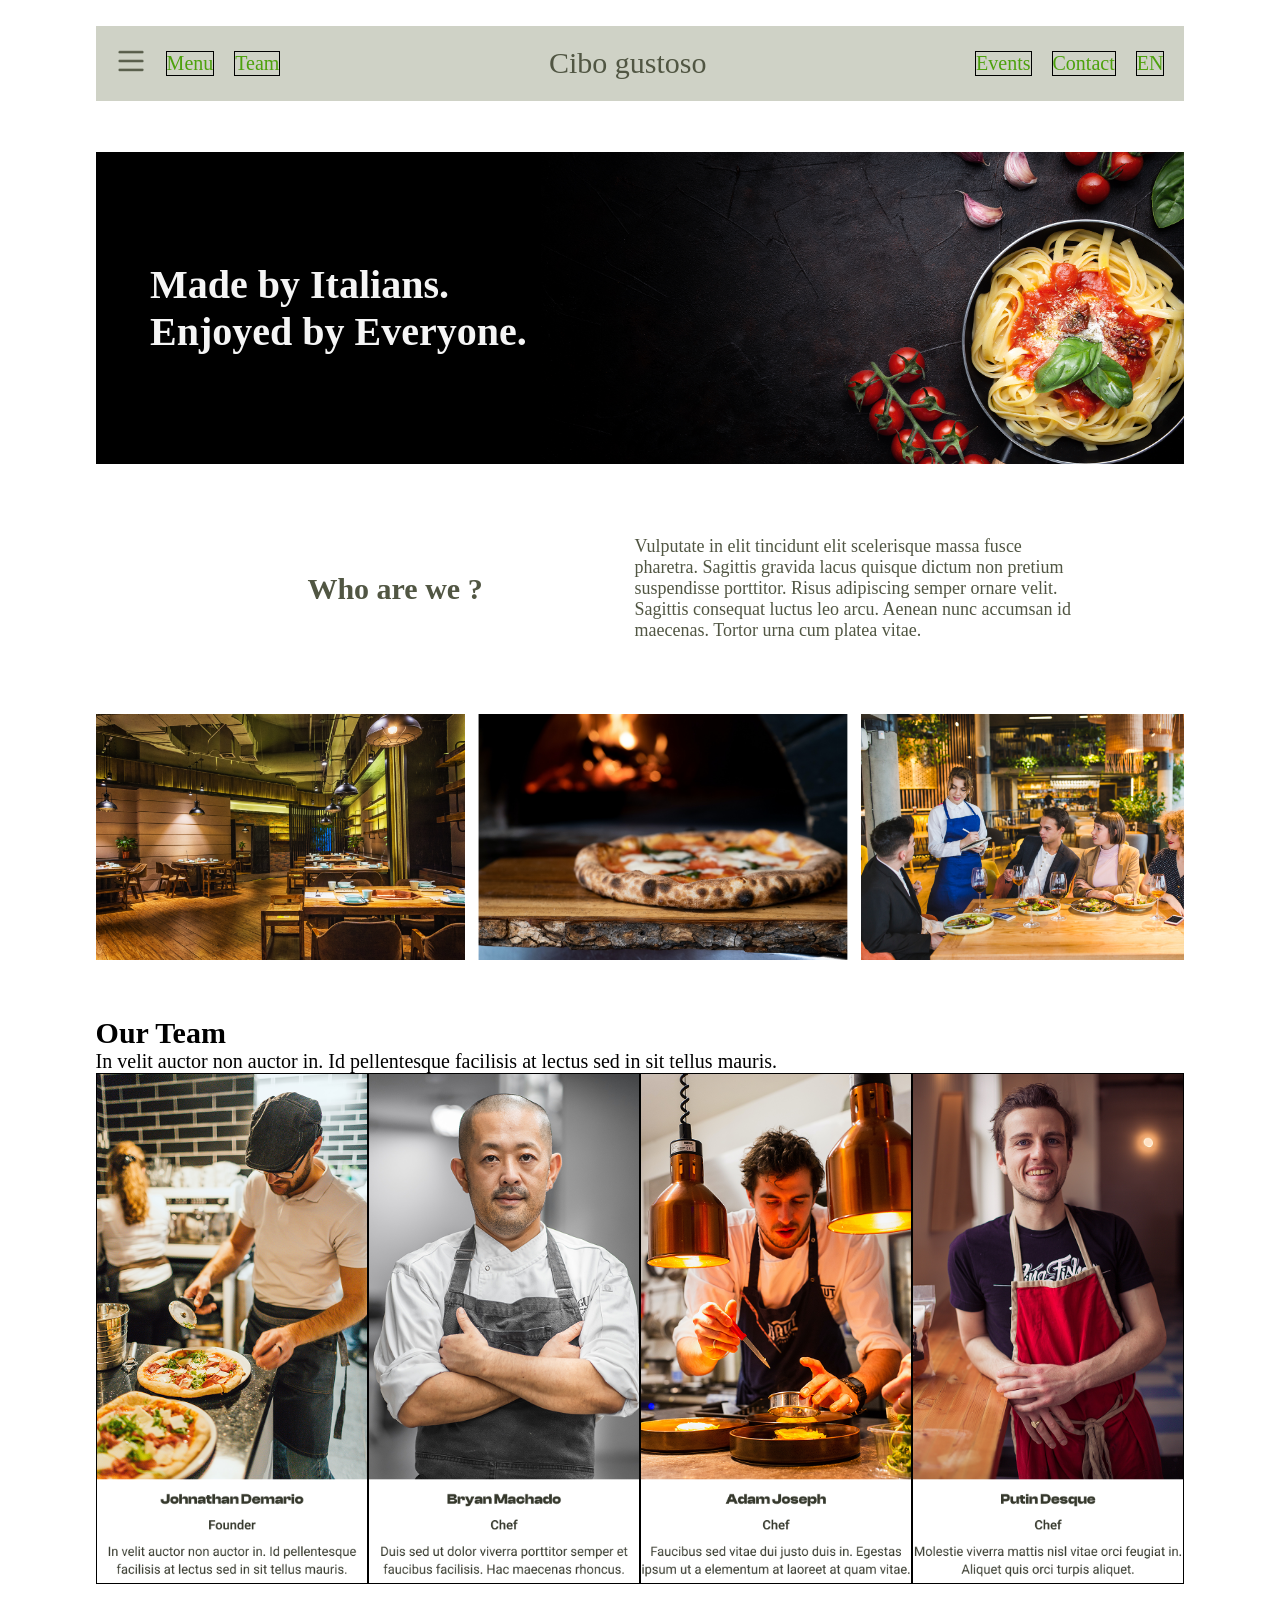
<file: index.html>
<!DOCTYPE html>
<html lang="pt-br">

<head>
    <link href="css/style.css" rel="stylesheet">
    <link href="css/format-font.css" rel="stylesheet">

    <meta charset="UTF-8">
    <meta name="viewport" content="width=device-width, initial-scale=1.0">
    <title>Meu primeiro site</title>

</head>

<body>
    <section>
        <div class="cibo-container">
            <nav class="nav">
                <div class="menu">
                    <ul class="submenu">
                        <li class="item btn-hamburguer">
                            <a href="#" class="item hamburguer"><img class="hamburger"
                                    src="../images/charm_menu-hamburger.png" width="40" height="40" alt="Menu"></a>
                        </li>
                        <li class="item page"><a href="pages/menu.html">Menu</a>
                        </li>
                        <li class="item team"><a href="#">Team</a>
                        </li>
                    </ul>

                    <div class="logo">Cibo gustoso</div>


                    <ul class="submenu">
                        <li class="item events"><a href="/pages/menu.html">Events</a></li>
                        <li class="item contact"><a href="/pages/contact.html">Contact</a></li>
                        <li class="item lang"><a href="#">EN</a></li>
                    </ul>
                </div>
            </nav>
        </div>
    </section>

    <section>
        <header>
            <div class="cibo-container">
                <div class="main">
                    <div>
                        <h1>
                            <div>Made by Italians.</div>
                            <div>Enjoyed by Everyone.</div>
                        </h1>
                    </div>
                </div>
            </div>
        </header>
    </section>


    <section>
        <div class="cibo-container">
            <div class="subject">
                <div class="subject1" style="text-align: center;">
                    <p>Who are we ?</p>
                </div>
                <div class="subject2">
                    Vulputate in elit tincidunt elit scelerisque massa fusce pharetra. Sagittis gravida lacus quisque
                    dictum non pretium suspendisse porttitor. Risus adipiscing semper ornare velit. Sagittis consequat
                    luctus leo arcu. Aenean nunc accumsan id maecenas. Tortor urna cum platea vitae.
                </div>
                <div>
                </div>
            </div>
        </div>
    </section>

    <section>
        <div class="cibo-container">
            <div class="centro">
                <div class="centro-img">
                    <img src="../images/Frame 2.png" width="100%" height="100%" alt="Imagem de comida">
                </div>
            </div>
        </div>
    </section>

    <section class="ourteam">
        <div class="cibo-container">
            <h2>Our Team</h2>
            <p>In velit auctor non auctor in. Id pellentesque facilisis at lectus sed in sit tellus mauris.</p>

            <div class="linha">
                <div class="colunas coluna-sm-6 coluna-md-3"><img src="../images/team-member1.png" alt="Team Member 1"></div>
                <div class="colunas coluna-sm-6 coluna-md-3"><img src="../images/team-member2.png" alt="Team Member 2"></div>
                <div class="colunas coluna-sm-6 coluna-md-3"><img src="../images/team-member3.png" alt="Team Member 3"></div>
                <div class="colunas coluna-sm-6 coluna-md-3"><img src="../images/team-member4.png" alt="Team Member 4"></div>
            </div>
        </div>

        <footer>


        </footer>
        <script src="js/obj-dom.js"></script>


    </body>

</html>
</file>
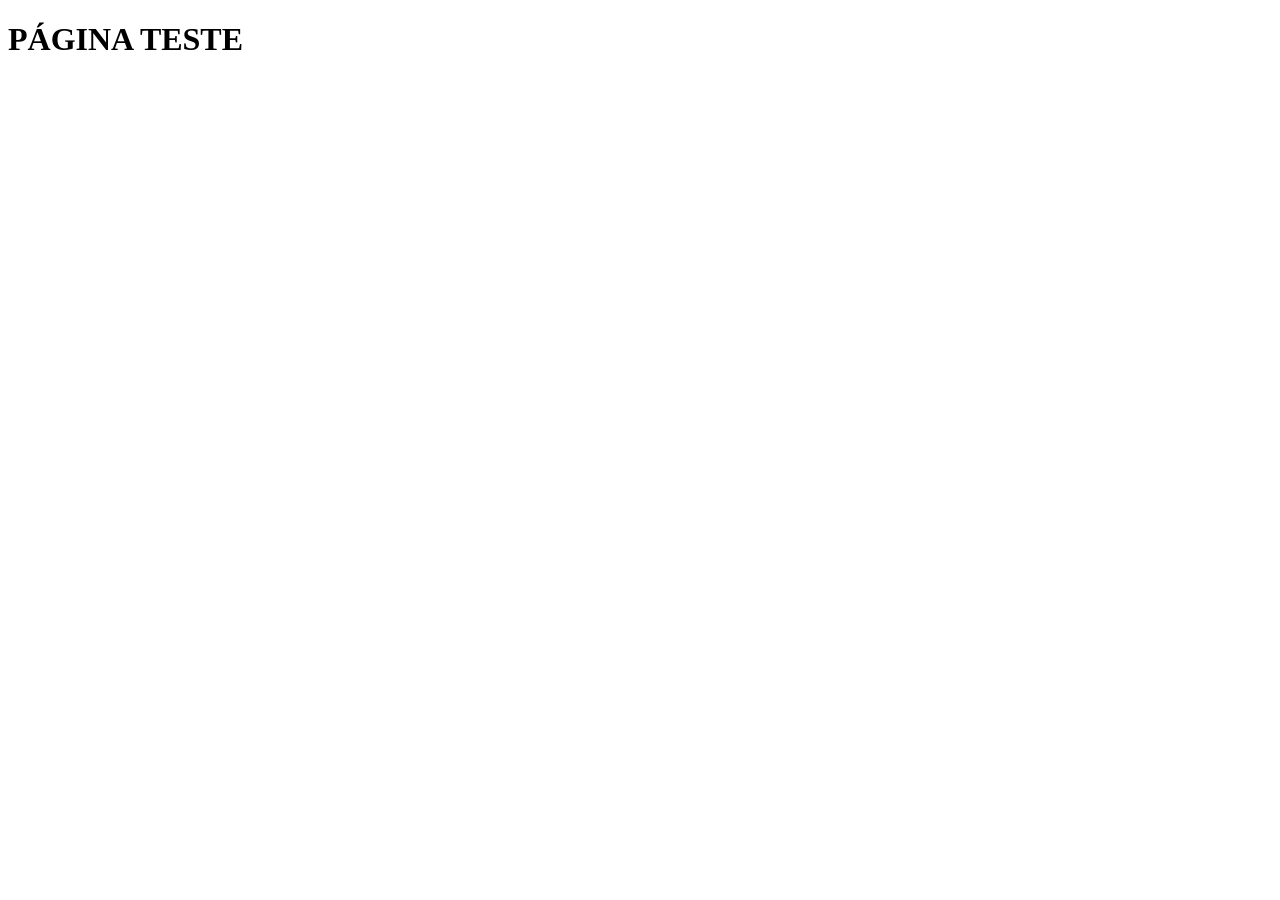
<file: inicio.html>
<!DOCTYPE html>
<html lang="en">

<head>
    <meta charset="UTF-8">
    <meta name="viewport" content="width=device-width, initial-scale=1.0">
    <title>Inicio</title>
</head>

<body>


    <div>
        <h1 id="title" onclick="aumentarFonte()">PÁGINA TESTE</h1>
    </div>

</body>

<script src="js/obj-dom.js"></script>

</html>
</file>
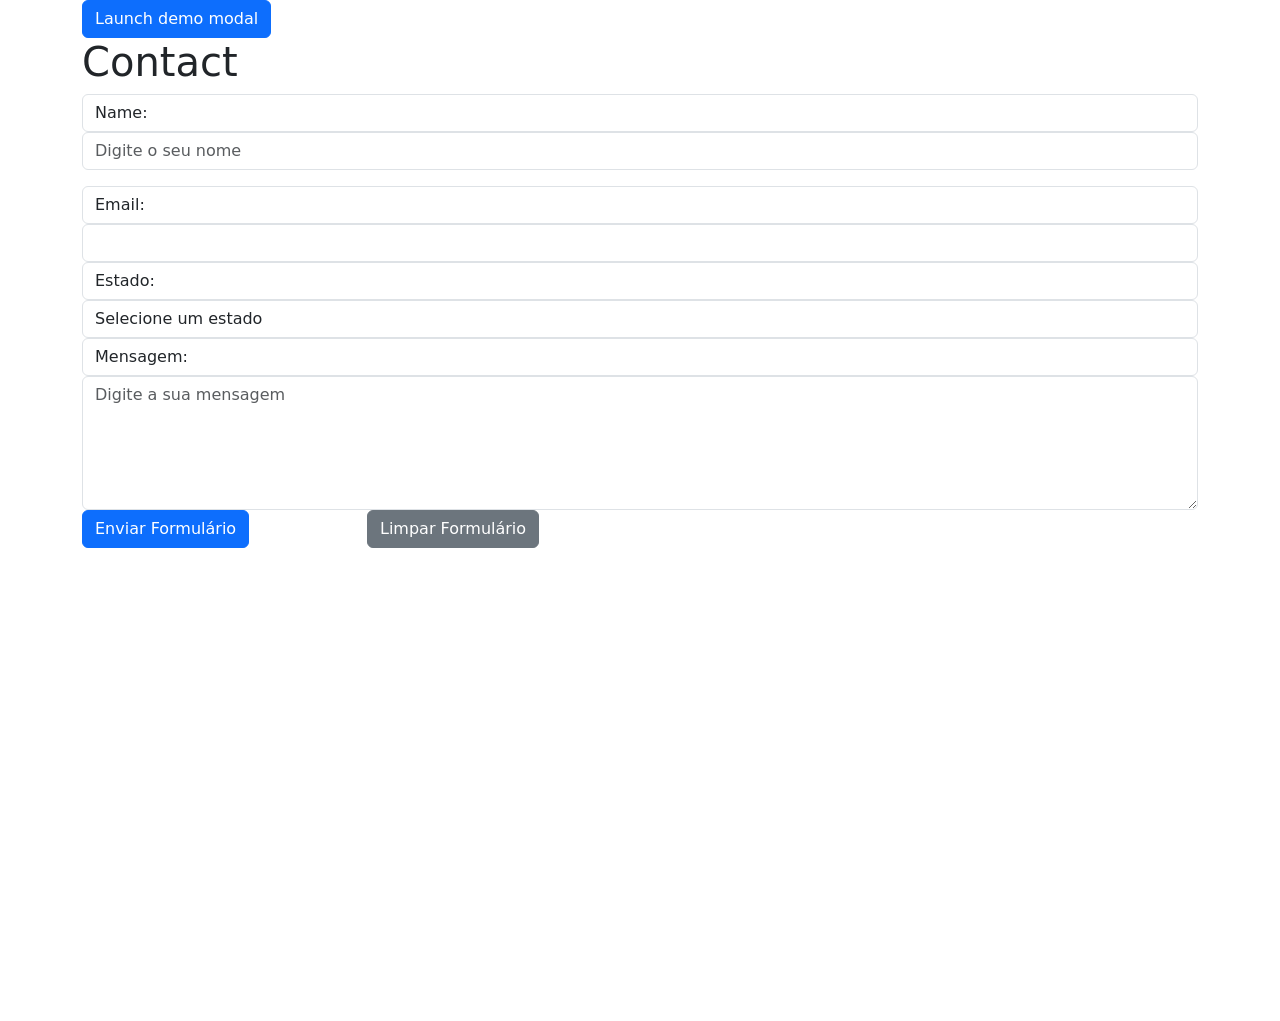
<file: pages/contact.html>
<!DOCTYPE html>
<html lang="en">

<head>
    <meta charset="UTF-8">
    <meta name="viewport" content="width=device-width, initial-scale=1.0">
    <link href="https://cdn.jsdelivr.net/npm/bootstrap@5.3.8/dist/css/bootstrap.min.css" rel="stylesheet"
        integrity="sha384-sRIl4kxILFvY47J16cr9ZwB07vP4J8+LH7qKQnuqkuIAvNWLzeN8tE5YBujZqJLB" crossorigin="anonymous">
    <script src="https://cdn.jsdelivr.net/npm/bootstrap@5.3.8/dist/js/bootstrap.bundle.min.js"></script>
    <title>Menu</title>
</head>

<body>

    <section>
        <div class="container">
            <div>

                <!-- Button trigger modal -->
                <button type="button" class="btn btn-primary" data-bs-toggle="modal" data-bs-target="#exampleModal">
                    Launch demo modal
                </button>

                <!-- Modal -->
                <div class="modal fade" id="exampleModal" tabindex="-1" aria-labelledby="exampleModalLabel"
                    aria-hidden="true">
                    <div class="modal-dialog">
                        <div class="modal-content">
                            <div class="modal-header">
                                <h1 class="modal-title fs-5" id="exampleModalLabel">Modal title</h1>
                                <button type="button" class="btn-close" data-bs-dismiss="modal"
                                    aria-label="Close"></button>
                            </div>
                            <div class="modal-body">
                                ...
                            </div>
                            <div class="modal-footer">
                                <button type="button" class="btn btn-secondary" data-bs-dismiss="modal">Close</button>
                                <button type="button" class="btn btn-primary">Save changes</button>
                            </div>
                        </div>
                    </div>
                </div>

            </div>


            <!-- <button class="btn btn-primary">Voltar</button> -->
            <h1>Contact</h1>
            <form action="" method="POST">
                <div class="mb-3">
                    <label for="nome" class="form-control">Name:</label>
                    <input class="form-control" type="text" id="nome" name="nome" size="30"
                        placeholder="Digite o seu nome" required>
                </div>

                <div>
                    <label for="email" class="form-control">Email:</label>
                    <input class="form-control" type="email" id="email" name="email">
                </div>

                <div>

                    <label for="estado" class="form-control">Estado:</label>
                    <select class="form-control" name="estado" id="estado">
                        <option value="">Selecione um estado</option>
                        <option value="SP">São Paulo</option>
                        <option value="RJ">Rio de Janeiro</option>
                        <option value="MG">Minas Gerais</option>
                    </select>

                </div>


                <div>
                    <label for="mensagem" class="form-control">Mensagem:</label>
                    <textarea class="form-control" id="mensagem" name="mensagem" rows="5" cols="30"
                        placeholder="Digite a sua mensagem"></textarea>
                </div>

                <div class="mb-3 row">
                    <div class="col-3"><button class="btn btn-primary" type="submit">Enviar Formulário</button>
                    </div>
                    <div class="col-3"><button class="btn btn-secondary" type="reset">Limpar Formulário</button></div>
                </div>
            </form>

            <iframe class=""
                src="https://www.google.com/maps/embed?pb=!1m18!1m12!1m3!1d3656.123456789!2d-46.633308!3d-23.55052!2m3!1f0!2f0!3f0!3m2!1i1024!2i768!4f13.1!3m3!1m2!1s0x94ce59c0c0c0c0c0%3A0x123456789abcdef!2sSão%20Paulo%2C%20SP%2C%20Brazil!5e0!3m2!1sen!2sus!4v1616161616161"
                width="600" height="450" style="border:0;" allowfullscreen="" loading="lazy"></iframe>
        </div>
    </section>


</body>

</html>
</file>
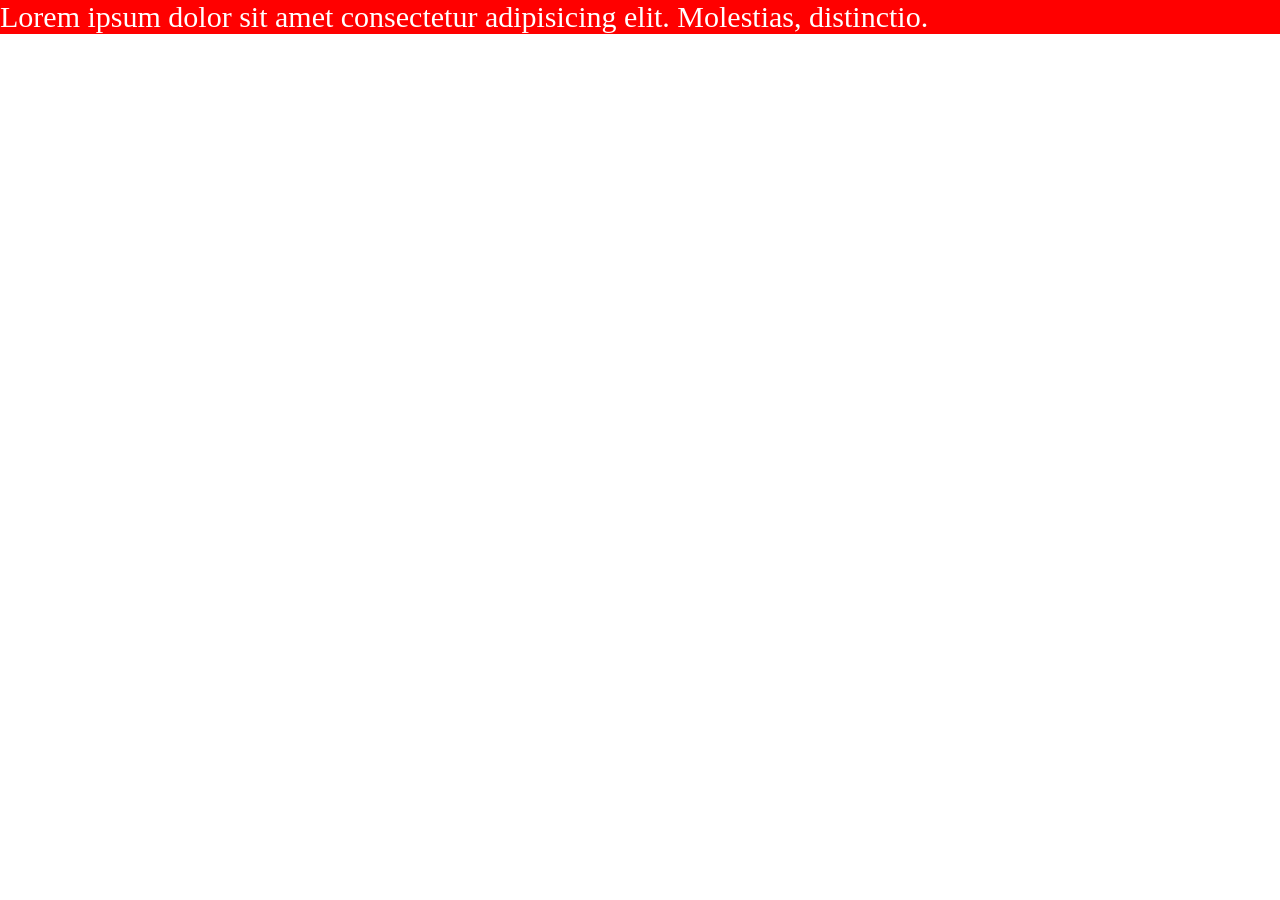
<file: pages/flexbox.html>
<!DOCTYPE html>
<html lang="en">
<head>
    <meta charset="UTF-8">
    <meta name="viewport" content="width=device-width, initial-scale=1.0">
    <title>Flexbox</title>
    <style type="text/css">
        *{
            padding: 0;
            margin: 0;
            /* box-sizing: border-box; */
        }
        .box {
            display: flex;
            background-color: red;
            flex-wrap:wrap;
            width: 100%;
            height: 500px;
            align-content: flex-start;
            flex-direction: reverse;
            gap: 10px;
        }
        div[class^=c]  {
            background-color: #6600ff;
            width: 200px;
            height: 100px;
            color: white;
            text-align: center;
            flex-shrink: 0;
            font-size: 30px;
            display: flex;
            justify-content: center;
            align-items: center;
        }

        /*Trabalhando com Media Queries*/
        /*maior ou igual a 700px*/
        @media screen and (min-width: 700px) {
            .media {
                background-color: red;
                color: white;
                font-size: 30px;
            }
        }

    </style>
</head>
<body>
    <!--Trabalhando com Media Queries-->
    <div class="media">Lorem ipsum dolor sit amet consectetur adipisicing elit. Molestias, distinctio.</div>


    <!-- <div class="box" >
        <div class="c1">1</div>
        <div class="c2">2</div>
        <div class="c3">3</div>
        <div class="c4">4</div>
        <div class="c5">5</div>
        <div class="c6">6</div>
        <div class="c7">7</div>

    </div> -->

    
</body>
</html>
</file>
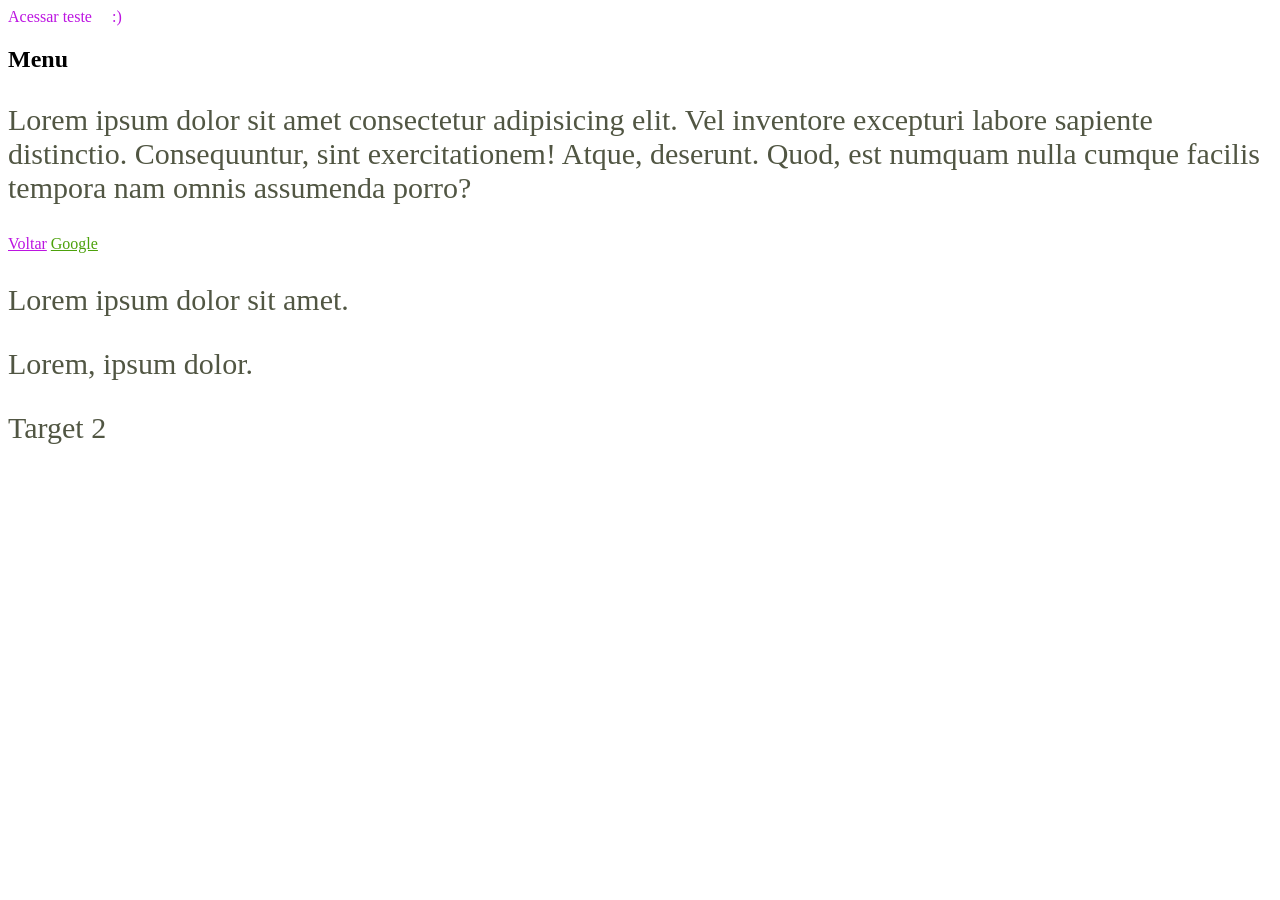
<file: pages/menu.html>
<!DOCTYPE html>
<html lang="en">
<head>
    <meta charset="UTF-8">
    <meta name="viewport" content="width=device-width, initial-scale=1.0">
    <title>Menu</title>
    <link rel="stylesheet" href="../css/menu.css">
    <link rel="stylesheet" href="../css/format-font.css">
</head>
<body>
    <section>
        <a class="acesso seta" href="#target1">Acessar teste</a>
        <h1>Menu</h1>
            <p>Lorem ipsum dolor sit amet consectetur adipisicing elit. Vel inventore excepturi labore sapiente distinctio. Consequuntur, sint exercitationem! Atque, deserunt. Quod, est numquam nulla cumque facilis tempora nam omnis assumenda porro?</p>
         <a class="acesso" href="../index.html">Voltar</a>           
         <a href="https://www.google.com" target="_blank" title="Google">Google</a>

         <p>Lorem ipsum dolor sit amet.</p>

         <p>Lorem, ipsum dolor.</p>

         <p id="target1">Target 2</p>
    </section>
</body>
</html>
</file>
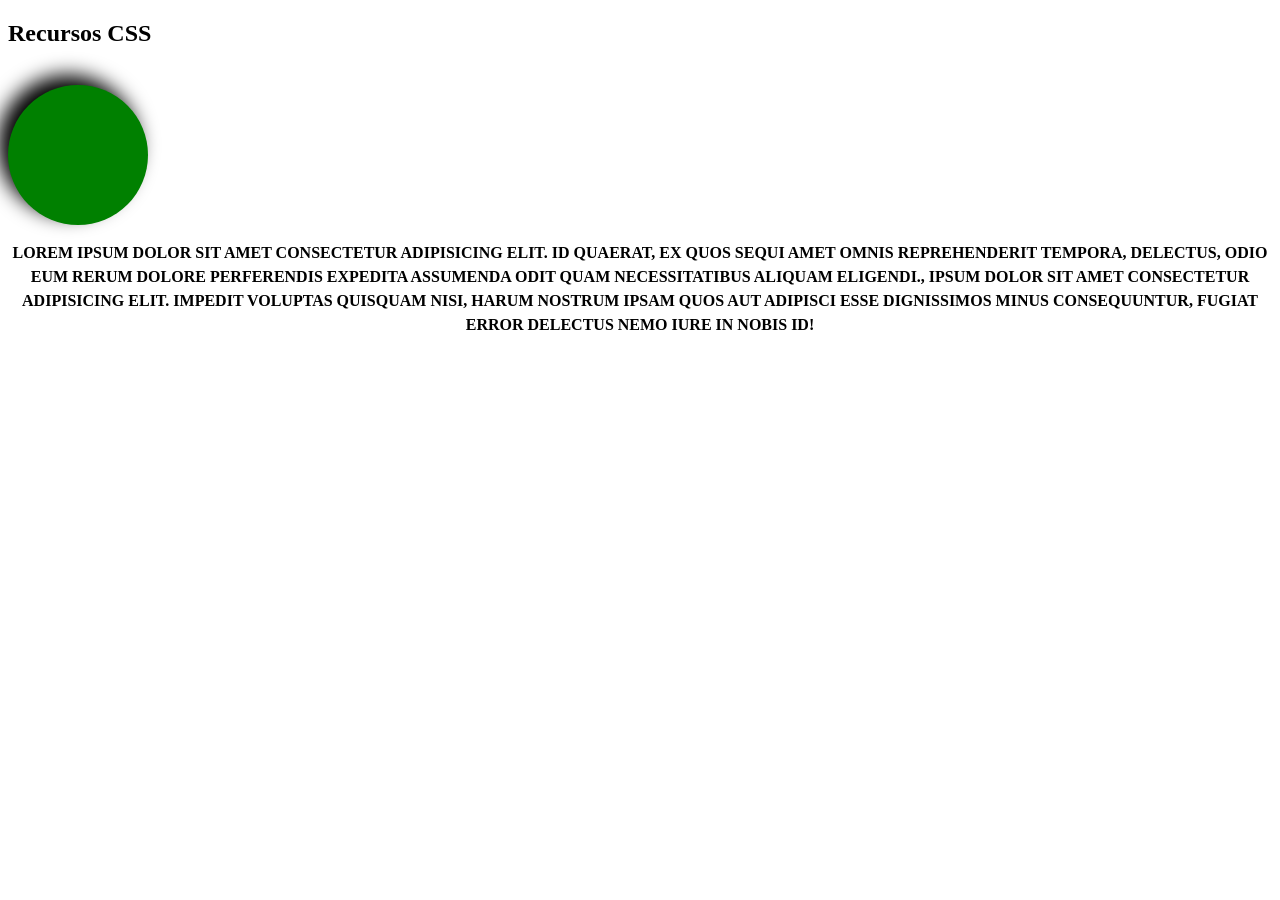
<file: pages/recursos-css.html>
<!DOCTYPE html>
<html lang="en">
<head>
    <meta charset="UTF-8">
    <meta name="viewport" content="width=device-width, initial-scale=1.0">
    <title>Recursos</title>
    <style type="text/css">
        .circulo {
            width: 100px;
            height: 100px;
            background-color:green;
            box-shadow: -10px -10px 20px #000;
            border-radius: 50%;
        }

        .h1{
            text-shadow: 2px 2px 5px #079cb0, 2px 2px 5px #079cb0, 2px 2px 5px #ef0505;
        }

        .caixa{
            text-align: center;
            line-height: 1.5;
            font-weight: 900;
            text-transform: uppercase;
            max-height: 200px;
            overflow: auto;

        }
    </style>
       
</head>
<body>
    <section>
        <h1 class>Recursos CSS</h1>
        <br>
        <div width="100%" style="display: flex; align-items: left;">
            <div width="30%"></div>
            <div class="circulo" style="padding: 20px 20px 20px 20px"></div>
        </div>

        <div class="caixa">
            <p>Lorem ipsum dolor sit amet consectetur adipisicing elit. Id quaerat, ex quos sequi amet omnis reprehenderit tempora, delectus, odio eum rerum dolore perferendis expedita assumenda odit quam necessitatibus aliquam eligendi., ipsum dolor sit amet consectetur adipisicing elit. Impedit voluptas quisquam nisi, harum nostrum ipsam quos aut adipisci esse dignissimos minus consequuntur, fugiat error delectus nemo iure in nobis id!</p>
        </div>
    </section>
</body>
</html>
</file>
<file: css/style.css>
* {
    margin: 0;
    box-sizing: border-box;
    padding: 0;
    margin: 0;
}

html {
    font-size: 20px
}

ul.submenu{
    display: flex;
    list-style-type: none;
    align-items: center;
    gap: 20px;
}

.nav{
    background-color: #CFD2C6;
    width:100%;
}

.menu {
    display: flex;
    justify-content: space-between;
    align-items: center;
    flex-direction: row;
    padding: 20px 20px ;
}

/*Container responsivo*/
  .cibo-container{
    max-width: 100%;
    margin: 0 auto;
    padding: 2% 2%;
    }

     h1{ 
            font-size: 1.5rem; 
            color: var(--main-80);
        }

    .submenu > .item:not(.btn-hamburguer){
        border: 1px solid;
        display: none;
    }
    
    @media screen and (min-width: 576px) {
        .cibo-container{
            max-width: 540px;
            margin: auto;
        } 

         h1{
            width: 100%; 
            font-size: 2rem; 
        }
    }

   @media screen and (min-width: 768px) {
    .cibo-container{
        max-width: 720px;
        margin: auto;
    } 

     .submenu > .item:not(.btn-hamburguer){
        border: 1px solid;
        display: block;
    }
    
}

   @media screen and (min-width: 992px) {
    .cibo-container{
        max-width: 960px;
        margin: auto;
    } 
}

   @media screen and (min-width: 1200px) {
    .cibo-container{
        max-width: 1140px;
        margin: auto;
    } 
}

.hamburger{
    width: 30px;
    height: 30px;
}

a{
    color: #515643;
    text-decoration: none;
}

.logo{
font-size: var(--tamanho-fonte);
    color: var(--cor-fonte);}

.main{
    background-image: url('../images/Full-background.png');
    background-repeat: no-repeat;
    background-size: contain;
    background-position: top right;
    background-color: var(--cor-fundo);
    color: var(--cor-fonte);
    padding: 10% 5%;
    background-color: black;
}

.subject{   
display: flex;
justify-content: center;
align-items: center;
}

.subject1{
    font-size: var(--tamanho-fonte);
    color: var(--cor-fonte);
    font-weight: bold;
    width: 40%;
    padding: 2% 2% 2%  2%;
    align-items: center;
    text-align: center;
}

.subject2{
    font-size: calc(var(--tamanho-fonte) * 0.6);
    color: var(--cor-fonte);
    align-items: center;
    width: 45%;
    padding: 2% 2% 2%  2%;
    vertical-align:  center;
    align-items: center;

}

.centro{   
display: flex;
justify-content: space-between;
}

.centro-img{
width: 100%;
}

/*Colunas responsivas */
img{
    max-width: 100%;
    height: auto;
}

.linha{
    display: flex;
    flex-wrap: wrap
}

.colunas{
    width:'100%';
    border: 1px solid;
}

    @media screen and (min-width: 576px) {
        .coluna-sm-1{ width: calc( (100% / 12) * 1);}
        .coluna-sm-2{ width: calc( (100% / 12) * 2);}
        .coluna-sm-3{ width: calc( (100% / 12) * 3);}
        .coluna-sm-4{ width: calc( (100% / 12) * 4);}
        .coluna-sm-5{ width: calc( (100% / 12) * 5);}
        .coluna-sm-6{ width: calc( (100% / 12) * 6);}
        .coluna-sm-7{ width: calc( (100% / 12) * 7);}
        .coluna-sm-8{ width: calc( (100% / 12) * 8);}
        .coluna-sm-9{ width: calc( (100% / 12) * 9);}
        .coluna-sm-10{ width: calc( (100% / 12) * 10);}
        .coluna-sm-11{ width: calc( (100% / 12) * 11);}
        .coluna12{ width: calc( (100% / 12) * 12);}
    }

    @media screen and (min-width: 768px) {
        .coluna-md-1{ width: calc( (100% / 12) * 1);}
        .coluna-md-2{ width: calc( (100% / 12) * 2);}
        .coluna-md-3{ width: calc( (100% / 12) * 3);}
        .coluna-md-4{ width: calc( (100% / 12) * 4);}
        .coluna-md-5{ width: calc( (100% / 12) * 5);}
        .coluna-md-6{ width: calc( (100% / 12) * 6);}
        .coluna-md-7{ width: calc( (100% / 12) * 7);}
        .coluna-md-8{ width: calc( (100% / 12) * 8);}
        .coluna-md-9{ width: calc( (100% / 12) * 9);}
        .coluna-md-10{ width: calc( (100% / 12) * 10);}
        .coluna-md-11{ width: calc( (100% / 12) * 11);}
        .coluna-md-12{ width: calc( (100% / 12) * 12);}
    }

    @media screen and (min-width: 992px) {
        }

    @media screen and (min-width: 1200px) {
    }
</file>
<file: css/format-font.css>
:root {
    --cor-fonte: #515643;
    --tamanho-fonte: 30px;
    --main-80: #F5F5F5;
}

a {
    color: #4ca10b;

}

a:hover, p:hover {
    color: #fe0909;
    text-decoration: none;
}

.acesso{
    color: #bc14e1
}

.seta {
    text-decoration: none;}

.seta::after{
    content: ":)";
    align-content: center;
    padding-left: 10px;
    margin-left: 10px;
}

.seta:hover::after{
    color:aqua;
    content: ";(";
    padding-left: 10px;
    margin-left: 10px;
}
</file>
<file: css/menu.css>
p {
    font-size: var(--tamanho-fonte);
    color: var(--cor-fonte);
}
</file>
